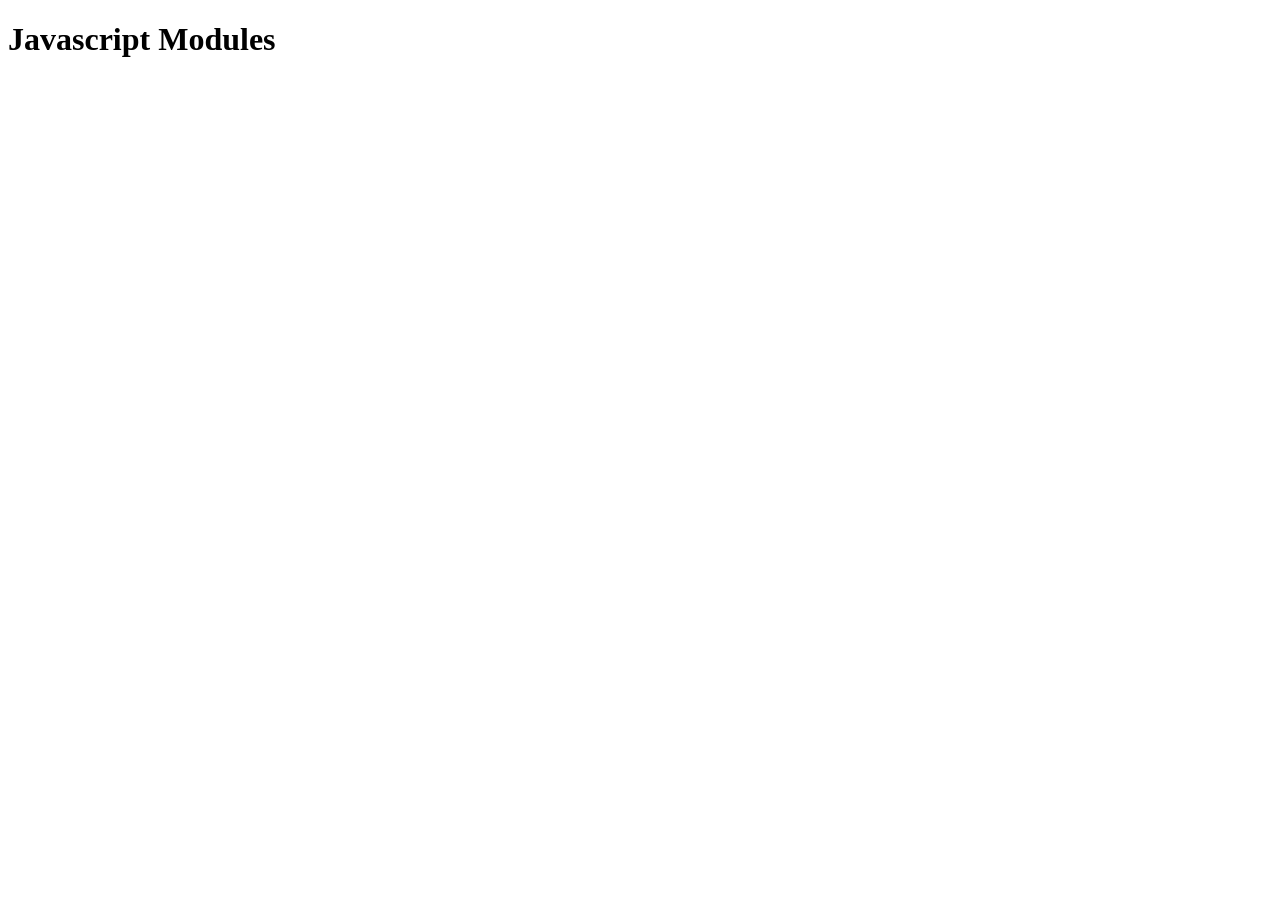
<file: 12) Javascript modules/index.html>
<!DOCTYPE html>
<html lang="en">
<head>
    <meta charset="UTF-8">
    <meta name="viewport" content="width=device-width, initial-scale=1.0">
    <script src="app.js" type="module"></script>             <!-- You have to set the type to module here, to work with modules and you dont have to write defer if you set the type to module because it does defer work automatically -->
    <title>Document</title>
</head>
<body>
    <h1>Javascript Modules</h1>
</body>
</html>
</file>
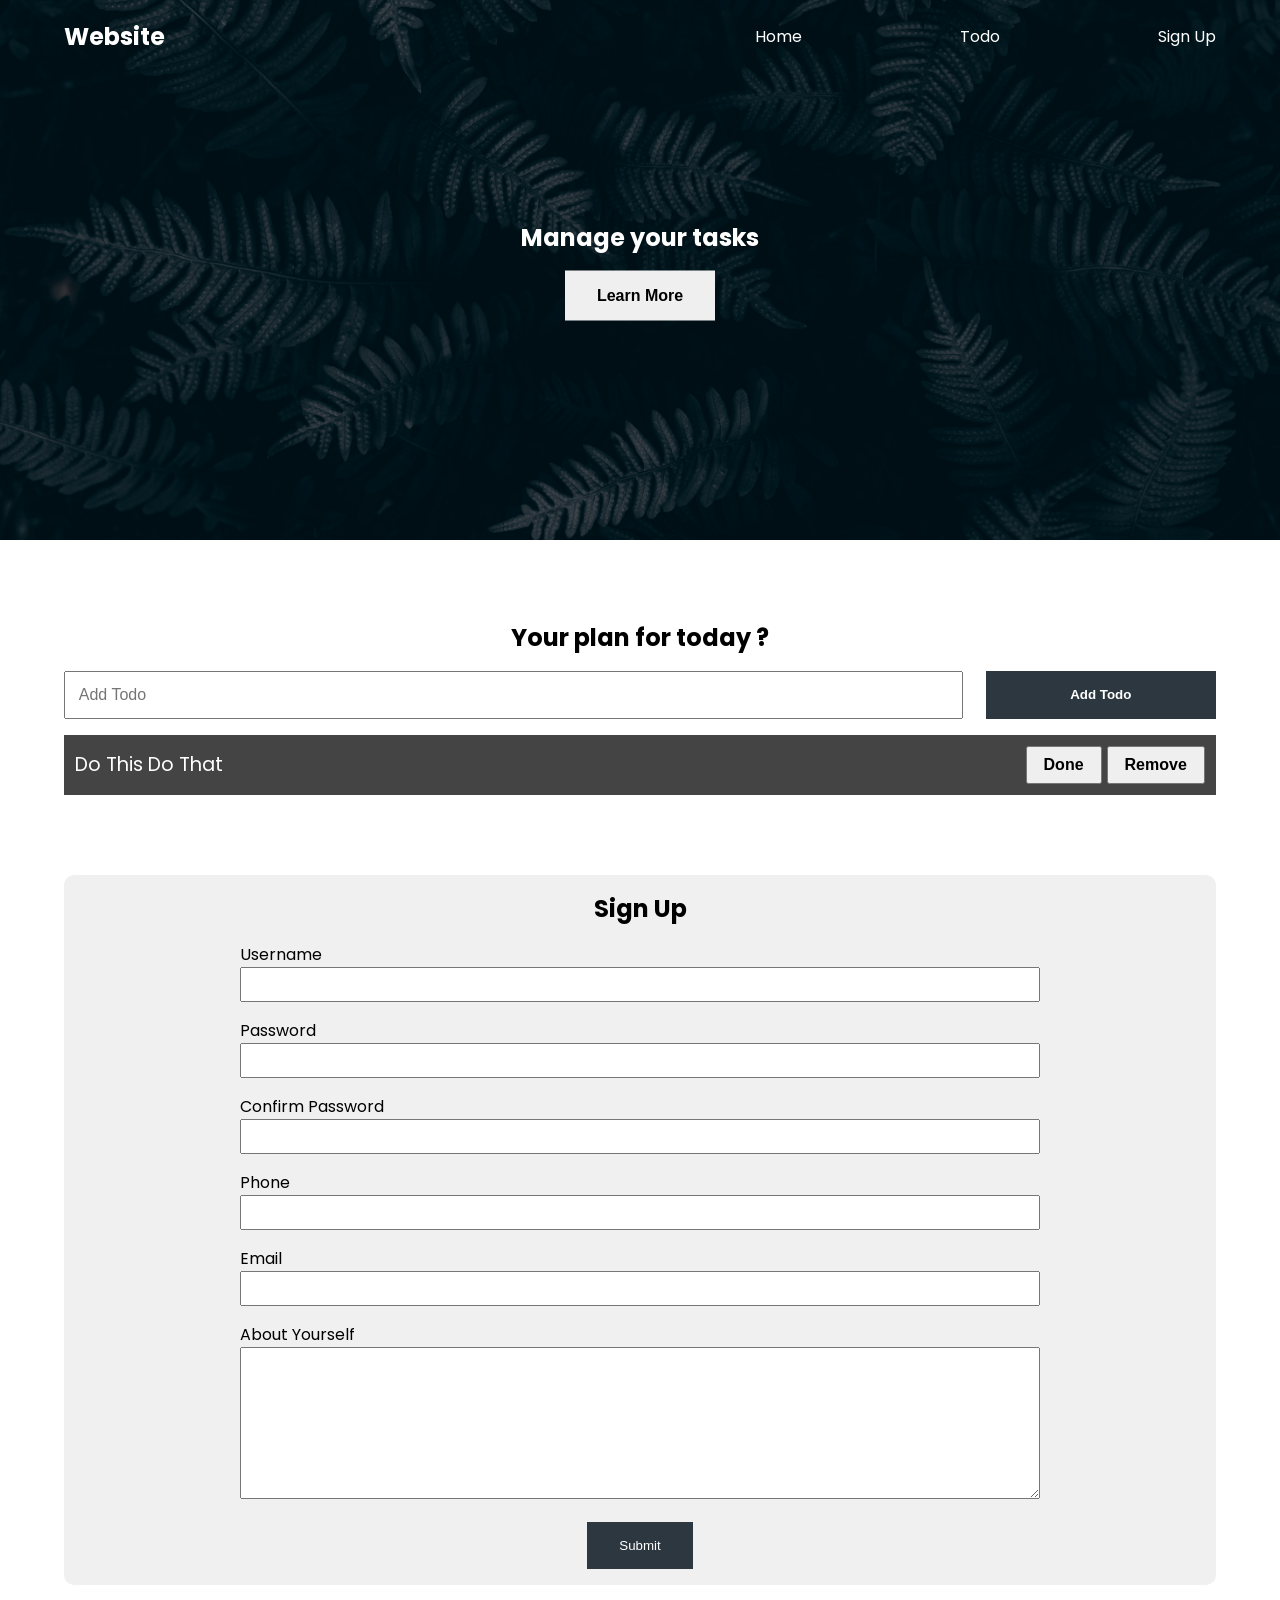
<file: 8) DOM/index.html>
<!DOCTYPE html>
<html lang="en">
  <head>
    <meta charset="UTF-8" />
    <meta http-equiv="X-UA-Compatible" content="IE=edge" />
    <meta name="viewport" content="width=device-width, initial-scale=1.0" />
    <link rel="stylesheet" href="./style.css" />
    <!--<script src="01.js"></script> --> <!--Not a proper way to link javascript file to html-->
    <!--<script src="01.js" async></script> --> <!--Not a proper way to link javascript file to html-->
    <!-- <script src="DOM.js" defer></script> --> <!-- Best way to link javascript file to the html file because parsing and loading will be done togrther in this method -->
    <!-- <script src="01.js" defer></script> -->
    <!-- <script src="02.js" defer></script> -->
    <!-- <script src="03.js" defer></script> -->
    <!-- <script src="04.js" defer></script> -->
    <!-- <script src="05.js" defer></script> -->
    <!-- <script src="06.js" defer></script> -->
    <!-- <script src="07.js" defer></script> -->
    <!-- <script src="08.js" defer></script> -->
    <!-- <script src="09.js" defer></script> -->
    <!-- <script src="12.js" defer></script> -->
    <!-- <script src="13.js" defer></script> -->
    <!-- <script src="14.js" defer></script> -->
    <!-- <script src="15.js" defer></script> -->
    <!-- <script src="16.js" defer></script> -->
    <!-- <script src="17.js" defer></script> -->
    <script src="18.js" defer></script>
    <title>My Website</title>
  </head>
  <body>
    <header class="header">
      <nav class="nav container">
        <h1 class="logo">Website</h1>
        <ul class="nav-items">
          <li class="nav-item"><a href="#home">Home</a></li>
          <li class="nav-item"><a href="">Todo</a></li>
          <li class="nav-item"><a href="">Sign Up</a></li>
        </ul>
      </nav>
      <div class="headline">
        <h2 id="main-heading">
          Manage your tasks <span style="display: none">Hello</span>
        </h2>
        <button class="btn btn-headline">Learn More</button>
      </div>
    </header>

    <section class="section-todo container">
      <h2>Your plan for today ?</h2>
      <!-- todo form  -->
      <form class="form-todo">
        <input type="text" name="" id="" placeholder="Add Todo" />
        <input type="submit" value="Add Todo" class="btn" />
      </form>

      <ul class="todo-list">
        <li>
          <span class="text">Do this do that</span>
          <div class="todo-buttons">
            <button class="todo-btn done">Done</button>
            <button class="todo-btn remove">Remove</button>
          </div>
        </li>
      </ul>
    </section>

    <section class="section-signup container">
      <h2>Sign Up</h2>
      <form class="signup-form">
        <div class="form-group">
          <label for="username">Username</label>
          <input type="text" name="username" id="username" />
        </div>
        <div class="form-group">
          <label for="password">Password</label>
          <input type="password" name="password" id="password" />
        </div>
        <div class="form-group">
          <label for="confirmPassword">Confirm Password</label>
          <input type="password" name="confirmPassword" id="confirmPassword" />
        </div>
        <div class="form-group">
          <label for="phone">Phone</label>
          <input type="text" name="phone" id="phone" />
        </div>
        <div class="form-group">
          <label for="email">Email</label>
          <input type="email" name="email" id="email" />
        </div>
        <div class="form-group">
          <label for="about">About Yourself</label>
          <textarea name="about" id="about" cols="30" rows="10"></textarea>
        </div>
        <button type="submit" class="btn signup-btn">Submit</button>
      </form>
    </section>
    <!--<script src="01.js"></script> -->  <!-- Not a best way to do too -->
  </body>
</html>
</file>
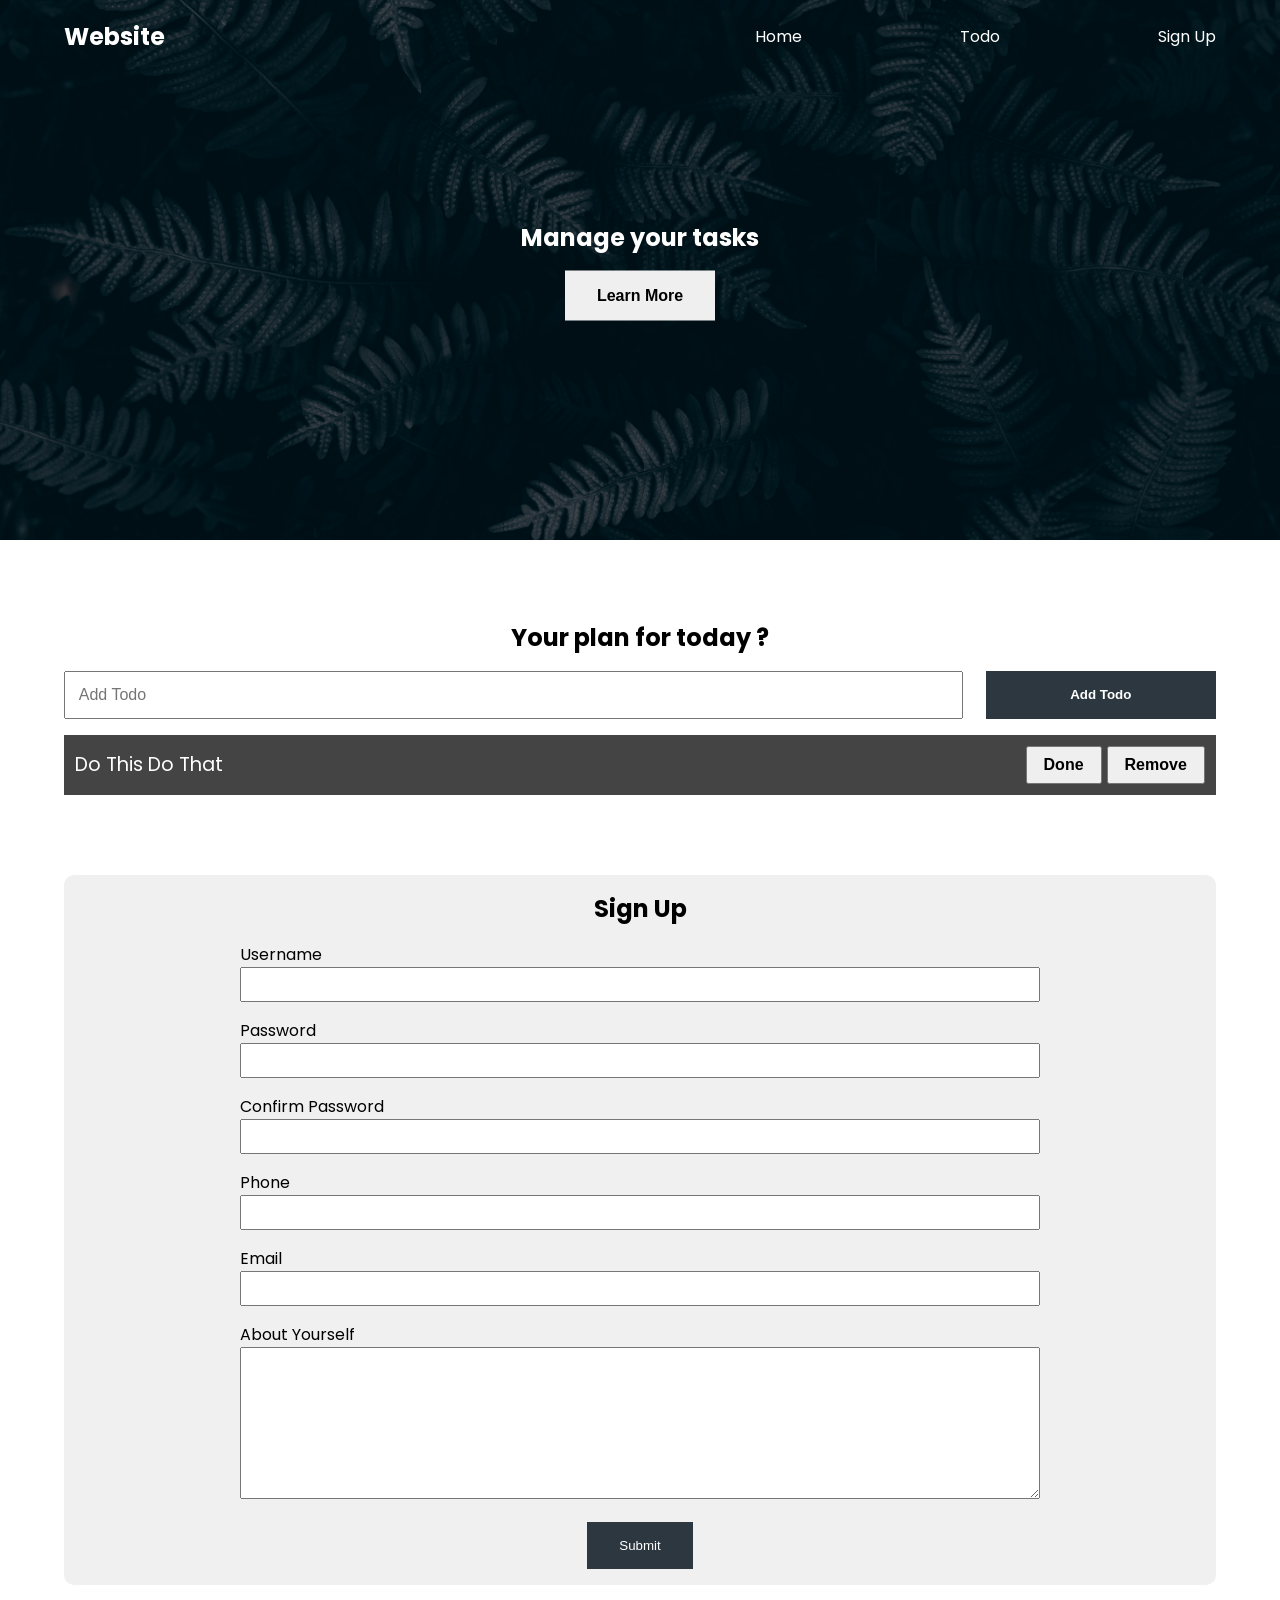
<file: 9) DOM Events/index.html>
<!DOCTYPE html>
<html lang="en">
  <head>
    <meta charset="UTF-8" />
    <meta http-equiv="X-UA-Compatible" content="IE=edge" />
    <meta name="viewport" content="width=device-width, initial-scale=1.0" />
    <link rel="stylesheet" href="./style.css" />
    <!-- <script src="01.js" defer></script> -->
    <!-- <script src="02.js" defer></script> -->
    <script src="10.js" defer></script>
    <title>My Website</title>
  </head>
  <body>
    <header class="header">
      <nav class="nav container">
        <h1 class="logo">Website</h1>
        <ul class="nav-items">
          <li class="nav-item"><a href="#home">Home</a></li>
          <li class="nav-item"><a href="">Todo</a></li>
          <li class="nav-item"><a href="">Sign Up</a></li>
        </ul>
      </nav>
      <div class="headline">
        <h2 id="main-heading">
          Manage your tasks <span style="display: none">Hello</span>
        </h2>
        <button class="btn btn-headline" >Learn More</button>
      </div>
    </header>

    <section class="section-todo container">
      <h2>Your plan for today ?</h2>
      <!-- todo form  -->
      <form class="form-todo">
        <input type="text" name="" id="" placeholder="Add Todo" />
        <input type="submit" value="Add Todo" class="btn" />
      </form>

      <ul class="todo-list">
        <li>
          <span class="text">Do this do that</span>
          <div class="todo-buttons">
            <button class="todo-btn done">Done</button>
            <button class="todo-btn remove">Remove</button>
          </div>
        </li>
      </ul>
    </section>

    <section class="section-signup container">
      <h2>Sign Up</h2>
      <form class="signup-form">
        <div class="form-group">
          <label for="username">Username</label>
          <input type="text" name="username" id="username" />
        </div>
        <div class="form-group">
          <label for="password">Password</label>
          <input type="password" name="password" id="password" />
        </div>
        <div class="form-group">
          <label for="confirmPassword">Confirm Password</label>
          <input type="password" name="confirmPassword" id="confirmPassword" />
        </div>
        <div class="form-group">
          <label for="phone">Phone</label>
          <input type="text" name="phone" id="phone" />
        </div>
        <div class="form-group">
          <label for="email">Email</label>
          <input type="email" name="email" id="email" />
        </div>
        <div class="form-group">
          <label for="about">About Yourself</label>
          <textarea name="about" id="about" cols="30" rows="10"></textarea>
        </div>
        <button type="submit" class="btn signup-btn">Submit</button>
      </form>
    </section>
    <!--<script src="01.js"></script> -->  <!-- Not a best way to do too -->
  </body>
</html>
</file>
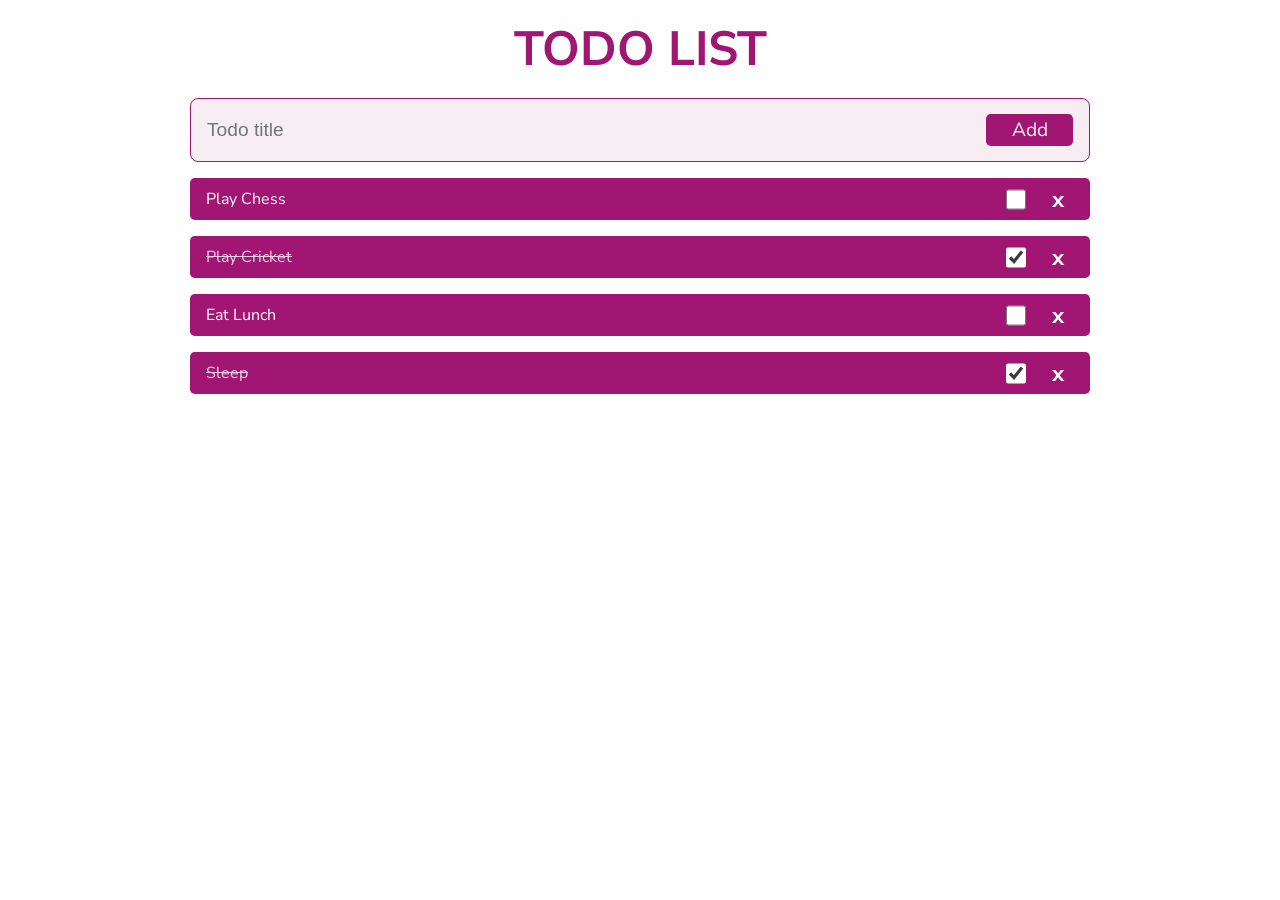
<file: PROJECT/index.html>
<!DOCTYPE html>
<html lang="en">
<head>
    <meta charset="UTF-8" />
    <meta name="viewport" content="width=device-width, initial-scale=1.0" />
    <title>Todo List App</title>
    <link rel="stylesheet" href="./style.css" />
    <script src="./app.js" defer type="module"></script>
</head>

<body>
    <h1 class="heading">Todo List</h1>
    <form id="form" class="form container">
    <input
        type="text"
        id="todo-title-input"
        class="todo-title-input"
        placeholder="Todo title"
    />
    <button type="submit" class="todo-form-button">Add</button>
    </form>
    <ul class="todos container"></ul>
</body>
</html>
</file>
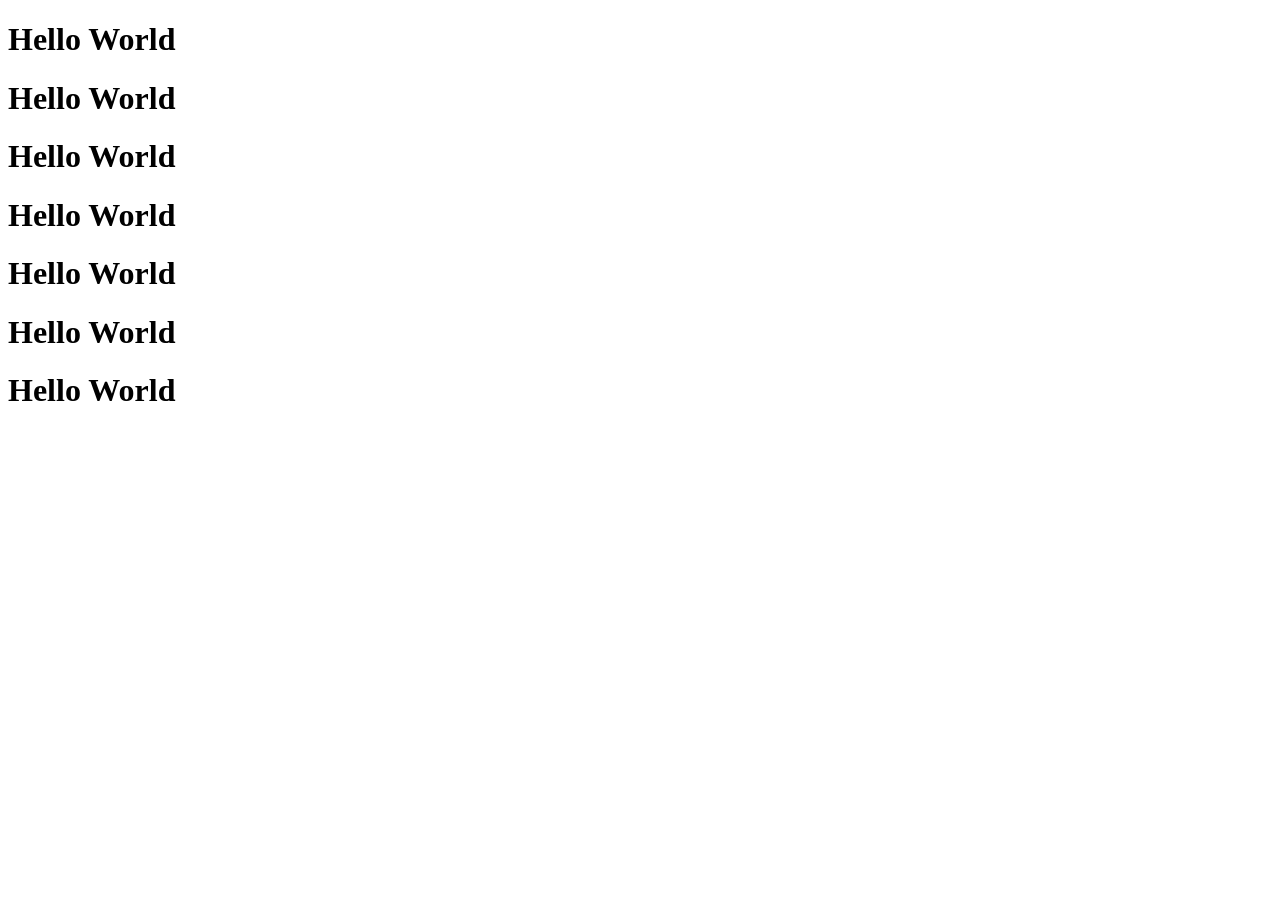
<file: 10) Asynchronus JS and callbacks/callbackdemo.html>
<!DOCTYPE html>
<html lang="en">
<head>
    <meta charset="UTF-8">
    <meta name="viewport" content="width=device-width, initial-scale=1.0">
    <script src="04.js" defer></script>
    <title>Callback-demo</title>
</head>
<body>
    <h1 class="heading1">Hello World</h1>
    <h1 class="heading2">Hello World</h1>
    <h1 class="heading3">Hello World</h1>
    <h1 class="heading4">Hello World</h1>
    <h1 class="heading5">Hello World</h1>
    <h1 class="heading6">Hello World</h1>
    <h1 class="heading7">Hello World</h1>
</body>
</html>
</file>
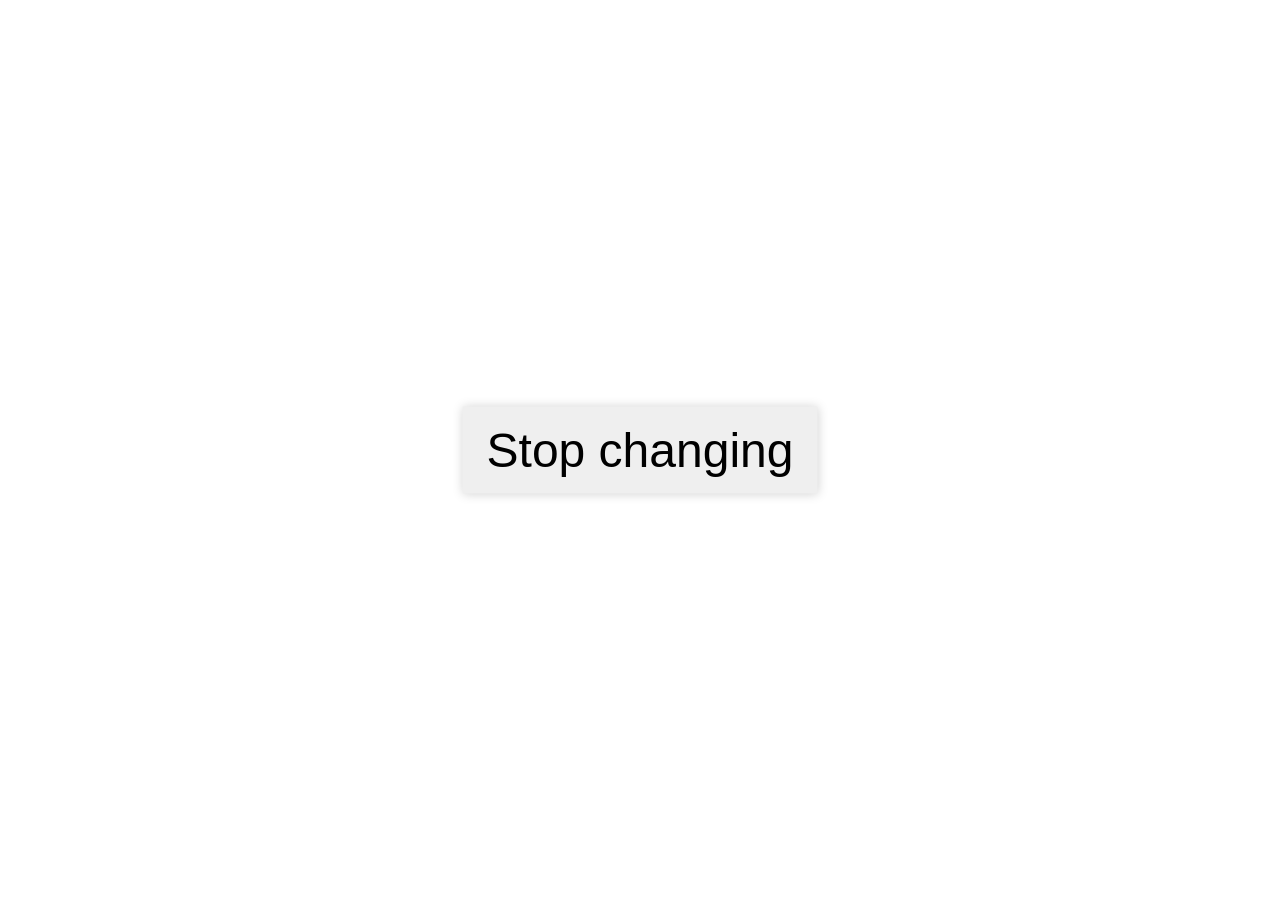
<file: 10) Asynchronus JS and callbacks/setInterval.html>
<!DOCTYPE html>
<html lang="en">
<head>
    <meta charset="UTF-8">
    <meta name="viewport" content="width=device-width, initial-scale=1.0">
    <link rel="stylesheet" href="setInterval.css">
    <script src="02.js" defer></script>
    <title>setInterval Example</title>
</head>
<body>
    <button>Stop changing</button>
</body>
</html>
</file>
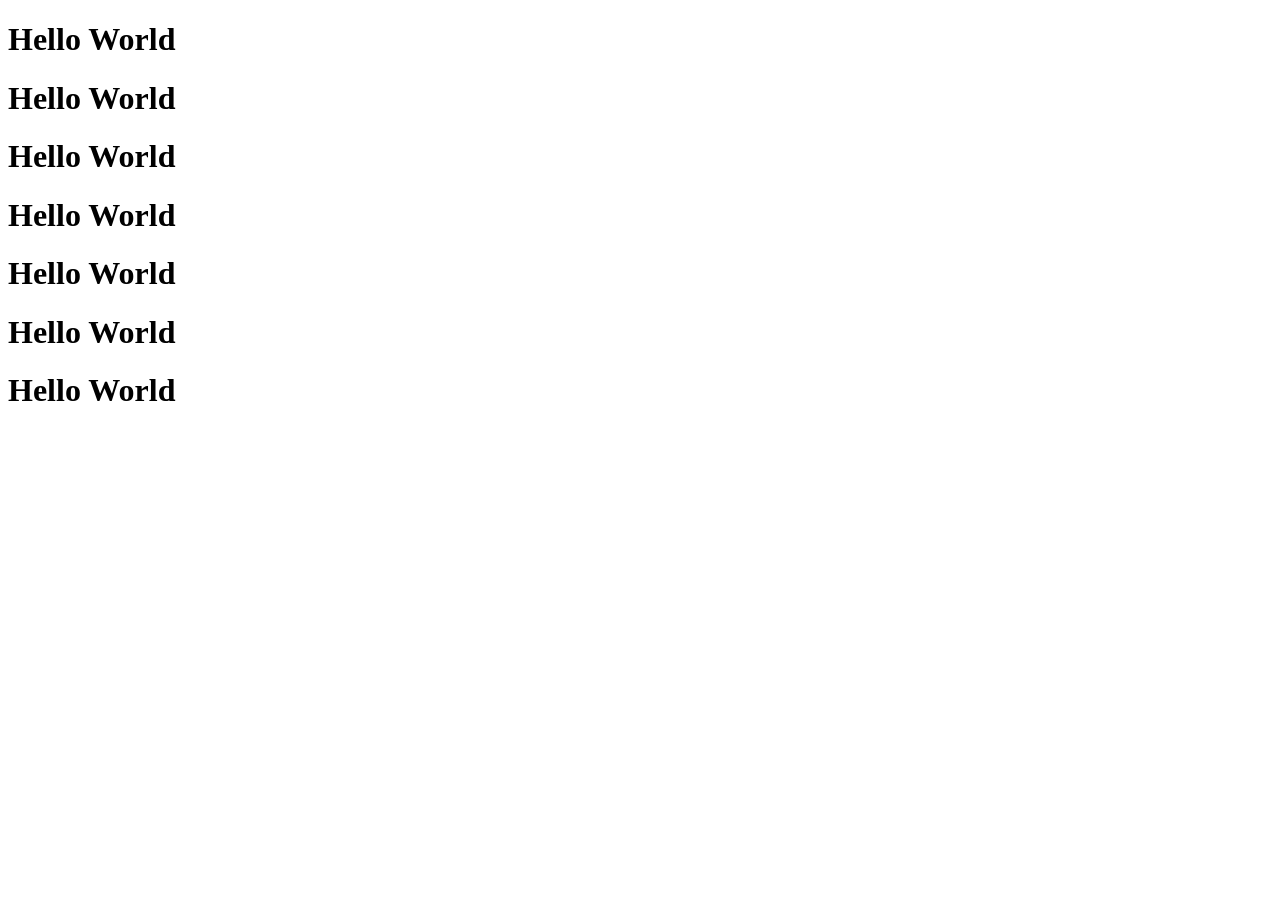
<file: 11) Promises ,Async ,XHR , fetch API/promiseDemo.html>
<!DOCTYPE html>
<html lang="en">
<head>
    <meta charset="UTF-8">
    <meta name="viewport" content="width=device-width, initial-scale=1.0">
    <script src="05.js" defer></script>
    <title>Promise Demo</title>
</head>
<body>
    <h1 class="heading1">Hello World</h1>
    <h1 class="heading2">Hello World</h1>
    <h1 class="heading3">Hello World</h1>
    <h1 class="heading4">Hello World</h1>
    <h1 class="heading5">Hello World</h1>
    <h1 class="heading6">Hello World</h1>
    <h1 class="heading7">Hello World</h1>
</body>
</html>
</file>
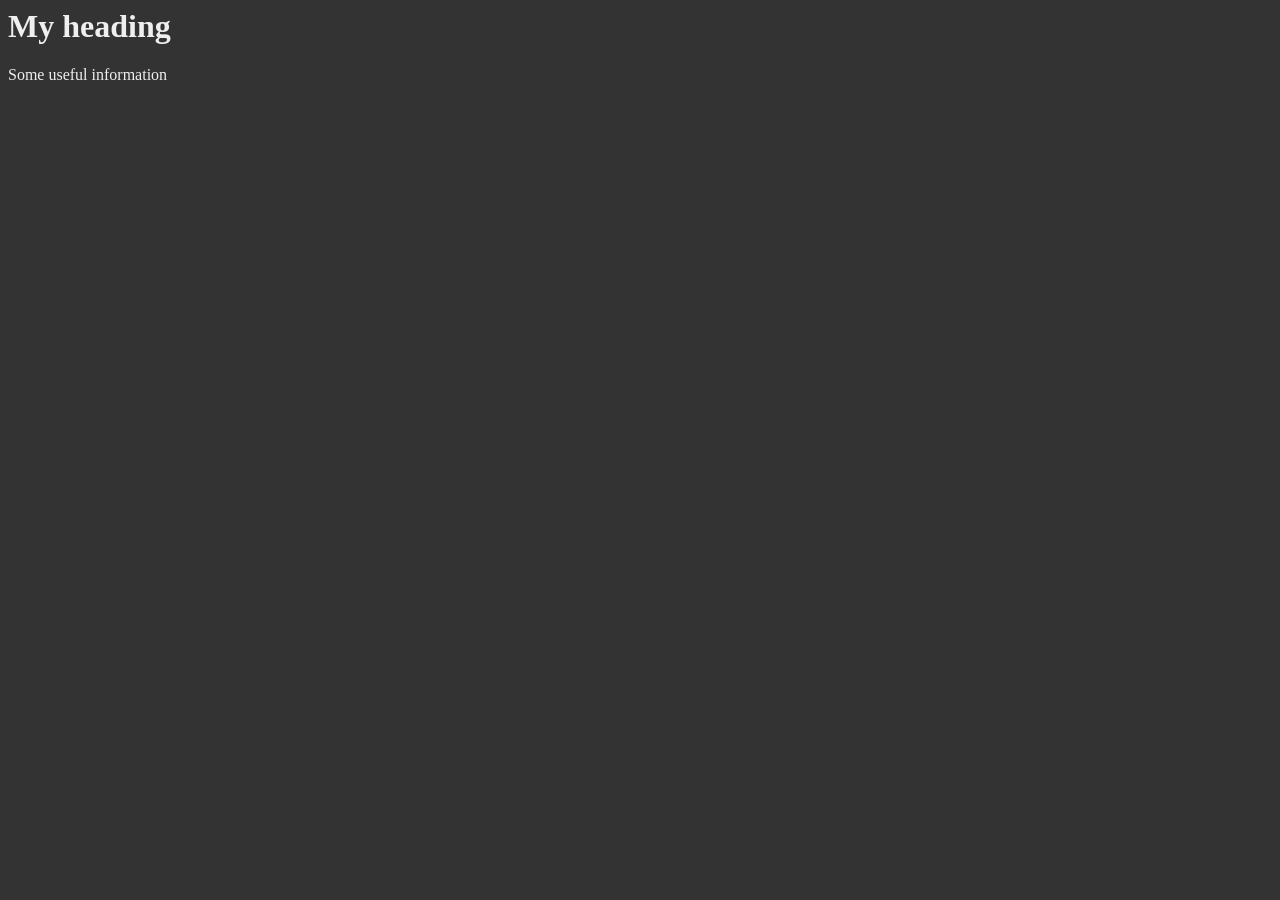
<file: 8) DOM/index2.html>
<html>
    <head>
        <title>Dom traversing</title>
        <!-- <script src="10.js" defer></script> -->
        <script src="11.js" defer></script>
    </head>
    <body>
        <div class="container">
            <h1>My heading</h1>
            <p>Some useful information</p>
        </div>
    </body>
</html>
</file>
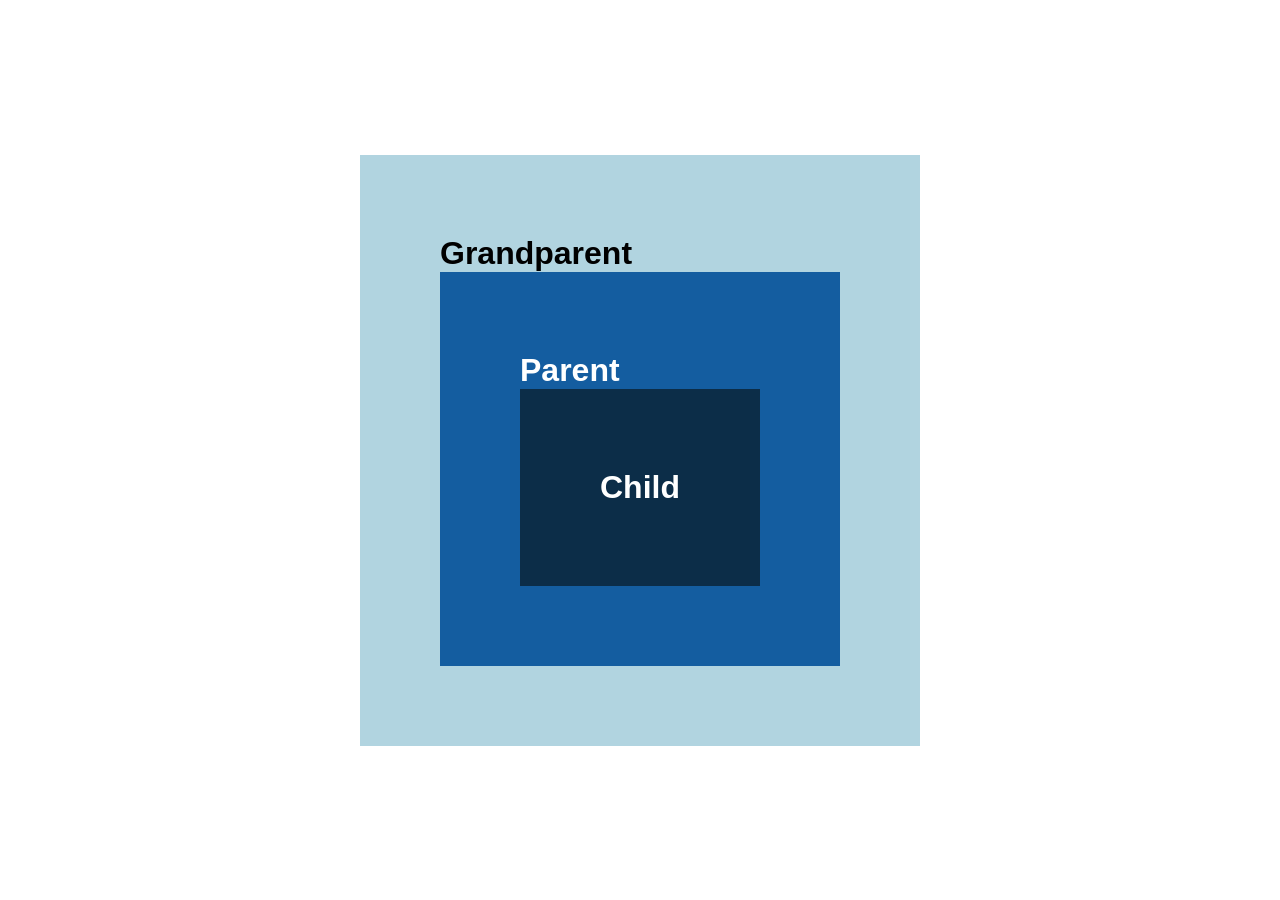
<file: 9) DOM Events/event-bubbling-capturing.html>
<!DOCTYPE html>
<html lang="en">
<head>
    <meta charset="UTF-8">
    <meta name="viewport" content="width=device-width, initial-scale=1.0">
    <link rel="stylesheet" href="event-bcd.css">
    <title>Event bubbling and Event capturing and Event deligation</title>
    <script src="09.js" defer></script>
</head>
<body>
    <main>
        <div class="grandparent box">
            Grandparent
            <div class="parent box">
                Parent
                <div class="child box">
                    Child
                </div>
            </div>
        </div>
    </main>
</body>
</html>
</file>
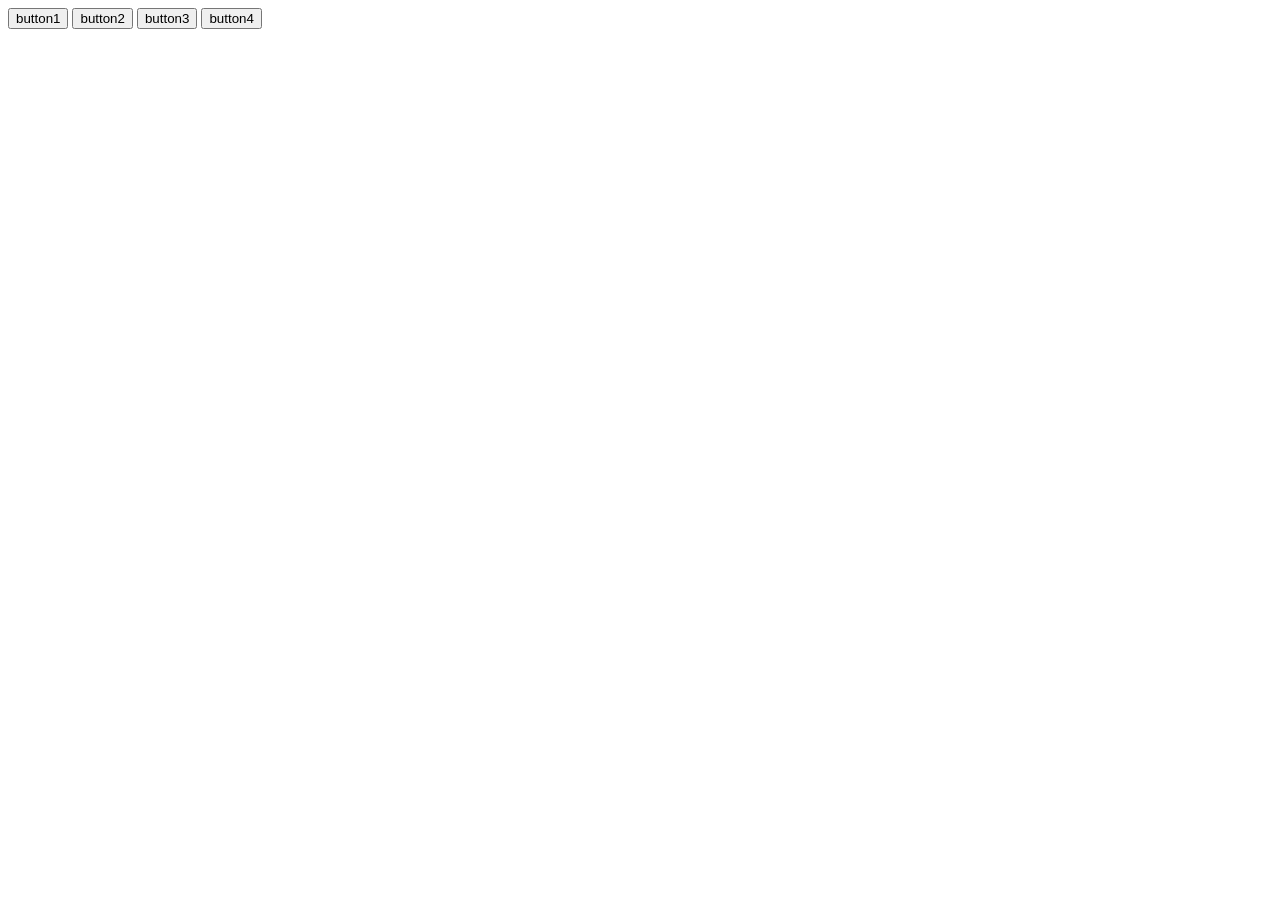
<file: 9) DOM Events/event.html>
<!DOCTYPE html>
<html lang="en">
<head>
    <meta charset="UTF-8">
    <meta name="viewport" content="width=device-width, initial-scale=1.0">
    <script src="06.js" defer></script>
    <title>CLICK EVENT</title>
</head>
<body>
    <div class="my-buttons">
        <button id="one">button1</button>
        <button id="two">button2</button>
        <button id="three">button3</button>
        <button id="four">button4</button>
    </div>
</body>
</html>
</file>
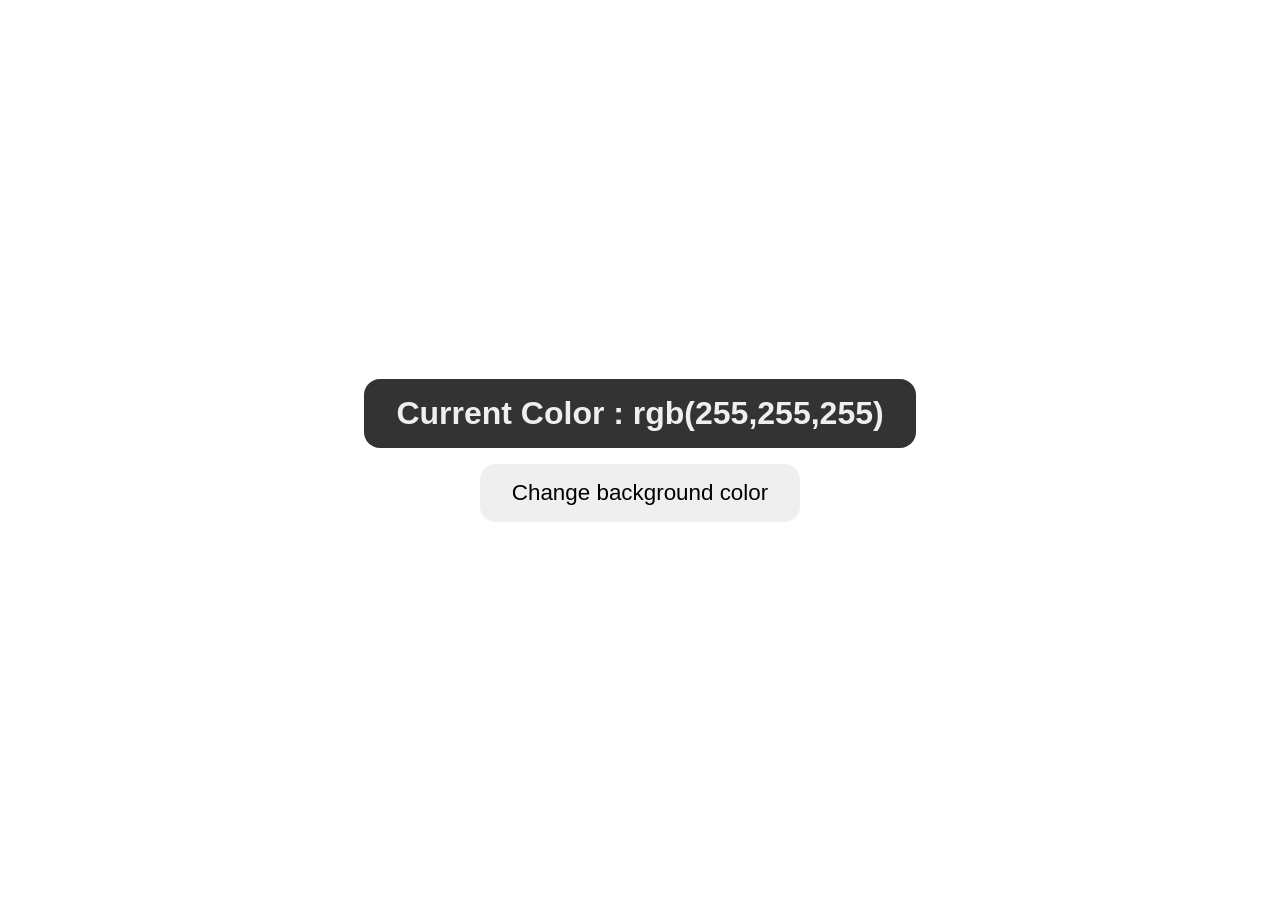
<file: 9) DOM Events/littleDemo.html>
<!DOCTYPE html>
<html lang="en">
<head>
    <meta charset="UTF-8">
    <meta name="viewport" content="width=device-width, initial-scale=1.0">
    <link rel="stylesheet" href="littleDemo.css">
    <script src="07.js" defer></script>
    <title>Little Demo Random Colors</title>
</head>
<body>
    <main>
        <div class="container">
            <h1><span class="current-color">Current Color : rgb(255,255,255)</span></h1>
            <button>Change background color</button>
        </div>
    </main>
</body>
</html>
</file>
<file: 8) DOM/style.css>
@import url("https://fonts.googleapis.com/css2?family=Poppins:wght@200;300;400;500;600;700&display=swap");

* {
  box-sizing: border-box;
  padding: 0;
  margin: 0;
}

body {
  font-family: "Poppins", sans-serif;
}

a {
  text-decoration: none;
  color: white;
}

.header {
  position: relative;
  min-height: 60vh;
  background: url("./bg-image.jpg");
  background-position: center;
  background-repeat: no-repeat;
  background-size: cover;
  color: white;
}
.bg-dark {
  background: #000;
  color: #eee;
}

.container {
  max-width: 1200px;
  margin: auto;
  width: 90%;
}
.nav {
  min-height: 8vh;
  display: flex;
  justify-content: space-between;
  align-items: center;
}

.nav-items {
  width: 40%;
  display: flex;
  list-style-type: none;
  justify-content: space-between;
}
.headline {
  text-align: center;
  position: absolute;
  top: 50%;
  left: 50%;
  transform: translate(-50%, -50%);
}

.btn {
  display: inline-block;
  outline: none;
  border: none;
  cursor: pointer;
}

.btn-headline {
  padding: 1rem 2rem;
  font-size: 1rem;
  margin-top: 1rem;
  font-weight: 600;
}

.section-todo {
  margin-top: 5rem;
  text-align: center;
}

.form-todo {
  min-height: 5vh;
  display: flex;
  justify-content: space-between;
  margin-top: 1rem;
}

.form-todo input {
  min-height: 100%;
}
.form-todo input[type="text"] {
  width: 78%;
  padding: 0.8rem;
  font-size: 1rem;
  font-weight: 400;
}
.form-todo input[type="submit"] {
  width: 20%;
  background: rgb(44, 55, 63);
  color: white;
  font-weight: bold;
}
.todo-list {
  text-align: left;
  font-size: 1.2rem;
  list-style-type: none;
}
.todo-list li {
  padding: 0.7rem;
  background: #444;
  color: white;
  margin-top: 1rem;
  text-transform: capitalize;
  display: flex;
  justify-content: space-between;
  align-items: center;
}
.todo-btn {
  /* min-height: 100%; */
  padding: 0.5rem 1rem;
  font-size: 1rem;
  font-weight: bold;
  cursor: pointer;
}
.section-signup {
  margin: 5rem auto;
  text-align: center;
  background: rgb(240, 240, 240);
  border-radius: 10px;
  padding: 1rem;
}

.signup-form {
  max-width: 800px;
  width: 95%;
  text-align: left;
  margin: auto;
}
.signup-form label {
  display: block;
}

.signup-form input {
  display: block;
  width: 100%;
  padding: 0.5rem;
}
.form-group {
  margin-top: 1rem;
}
.signup-form textarea {
  width: 100%;
}
.signup-btn {
  background: rgb(44, 55, 63);
  color: white;
  padding: 1rem 2rem;
  display: block;
  margin: auto;
  margin-top: 1rem;
}
</file>
<file: 9) DOM Events/style.css>
@import url("https://fonts.googleapis.com/css2?family=Poppins:wght@200;300;400;500;600;700&display=swap");

* {
  box-sizing: border-box;
  padding: 0;
  margin: 0;
}

body {
  font-family: "Poppins", sans-serif;
}

a {
  text-decoration: none;
  color: white;
}

.header {
  position: relative;
  min-height: 60vh;
  background: url("./bg-image.jpg");
  background-position: center;
  background-repeat: no-repeat;
  background-size: cover;
  color: white;
}
.bg-dark {
  background: #000;
  color: #eee;
}

.container {
  max-width: 1200px;
  margin: auto;
  width: 90%;
}
.nav {
  min-height: 8vh;
  display: flex;
  justify-content: space-between;
  align-items: center;
}

.nav-items {
  width: 40%;
  display: flex;
  list-style-type: none;
  justify-content: space-between;
}
.headline {
  text-align: center;
  position: absolute;
  top: 50%;
  left: 50%;
  transform: translate(-50%, -50%);
}

.btn {
  display: inline-block;
  outline: none;
  border: none;
  cursor: pointer;
}

.btn-headline {
  padding: 1rem 2rem;
  font-size: 1rem;
  margin-top: 1rem;
  font-weight: 600;
}

.section-todo {
  margin-top: 5rem;
  text-align: center;
}

.form-todo {
  min-height: 5vh;
  display: flex;
  justify-content: space-between;
  margin-top: 1rem;
}

.form-todo input {
  min-height: 100%;
}
.form-todo input[type="text"] {
  width: 78%;
  padding: 0.8rem;
  font-size: 1rem;
  font-weight: 400;
}
.form-todo input[type="submit"] {
  width: 20%;
  background: rgb(44, 55, 63);
  color: white;
  font-weight: bold;
}
.todo-list {
  text-align: left;
  font-size: 1.2rem;
  list-style-type: none;
}
.todo-list li {
  padding: 0.7rem;
  background: #444;
  color: white;
  margin-top: 1rem;
  text-transform: capitalize;
  display: flex;
  justify-content: space-between;
  align-items: center;
}
.todo-btn {
  /* min-height: 100%; */
  padding: 0.5rem 1rem;
  font-size: 1rem;
  font-weight: bold;
  cursor: pointer;
}
.section-signup {
  margin: 5rem auto;
  text-align: center;
  background: rgb(240, 240, 240);
  border-radius: 10px;
  padding: 1rem;
}

.signup-form {
  max-width: 800px;
  width: 95%;
  text-align: left;
  margin: auto;
}
.signup-form label {
  display: block;
}

.signup-form input {
  display: block;
  width: 100%;
  padding: 0.5rem;
}
.form-group {
  margin-top: 1rem;
}
.signup-form textarea {
  width: 100%;
}
.signup-btn {
  background: rgb(44, 55, 63);
  color: white;
  padding: 1rem 2rem;
  display: block;
  margin: auto;
  margin-top: 1rem;
}
</file>
<file: PROJECT/style.css>
@import url("https://fonts.googleapis.com/css2?family=Nunito+Sans:opsz,wght@6..12,300;6..12,400;6..12,500;6..12,700&display=swap");
* {
padding: 0;
margin: 0;
box-sizing: border-box;
}
:root {
  /* 168  */
--hue: 320;
--primary: hsl(var(--hue), 76%, 36%);
--primary-light: hsl(var(--hue), 76%, 56%);
--primary-super-light: hsl(var(--hue), 36%, 95%);
}

body {
font-family: "Nunito Sans", sans-serif;
padding-top: 1rem;
}
.container {
max-width: 900px;
width: 90%;
margin: auto;
}
.heading {
text-align: center;
margin-bottom: 1rem;
font-size: 3rem;
color: var(--primary);
text-transform: uppercase;
}
.form {
border: 0.5px solid var(--primary);
display: flex;
padding: 0.5rem 1rem;
background-color: var(--primary-super-light);
height: 64px;
align-items: center;
border-radius: 0.5rem;

  /* gap: 1rem; */
}
.todo-title-input {
width: 90%;
height: 70%;
border: none;
background-color: transparent;
font-size: 1.2rem;
outline: none;
}
.todo-form-button {
width: 10%;
height: 70%;
background-color: var(--primary);
color: var(--primary-super-light);
border: none;
font-size: 1.2rem;
font-family: inherit;
border-radius: 0.3rem;
}
.todos {
margin-top: 1rem;
}
.todo {
background-color: var(--primary);
color: white;
display: flex;
justify-content: space-between;
margin-bottom: 1rem;
height: 42px;
align-items: center;
padding: 1rem;
border-radius: 0.3rem;
}
.toggle-delete {
display: flex;
  /* border: 2px solid green; */
gap: 1rem;
}
.delete-todo-button {
font-family: inherit;
font-weight: bold;
width: 20px;
padding: 0 1rem;
font-size: 1.4rem;
text-align: center;
display: flex;
align-items: center;
justify-content: center;
background: transparent;
border: none;
color: white;
cursor: pointer;
}
.todo-checkbox {
  /* height: 60px; */
width: 20px;
outline: none;
border: none;
accent-color: white;
}
.todo-title {
font-size: 1.2rem;
font-weight: bold;
color: var(--primary-super-light);
text-transform: capitalize;
}
.completed {
text-decoration: line-through;
opacity: 0.8;
}
</file>
<file: 10) Asynchronus JS and callbacks/setInterval.css>
button{
    position: absolute;
    top: 50%;
    left: 50%;
    transform: translate(-50%, -50%);
    padding: 1rem 1.5rem;
    border: none;
    outline: none;
    cursor: pointer;
    font-size: 3rem;
    box-shadow: 0px 0px 10px #0000002f;
    transition: all 0.4s;
}

button:hover{
    box-shadow: 0px 0px 20px #00000077;
}
</file>
<file: 9) DOM Events/event-bcd.css>
*{
    padding: 0;
    margin: 0;
    box-sizing: border-box;
}

body{
    font-family: arial, sans-serif;
}

main{
    display: flex;
    justify-content: center;
    align-items: center;
    height: 100vh;
}

.box{
    min-width: 100px;
    min-height: 100px;
    padding: 5rem;
    color: white;
    font-weight: bold;
    font-size: 2rem;
    cursor: pointer;
}

.grandparent{
    background-color: #b1d4e0;
    color: black;
}

.parent{
    background-color: #145da0;
}

.child{
    background-color: #0c2d48;
}
</file>
<file: 9) DOM Events/littleDemo.css>
*{
    box-sizing: border-box;
    padding: 0;
    margin: 0;
}

body{
    font-family: Arial, sans-serif;
}

main{
    min-height: 100vh;
    display: flex;
    justify-content: center;
    align-items: center;
    text-align: center;
}

h1{
    padding: 1rem 2rem;
    background-color: #333;
    color: #efefef;
    border-radius: 1rem;
}

button{
    padding: 1rem 2rem;
    font-size: 1.4rem;
    border-radius: 1rem;
    cursor: pointer;
    margin-top: 1rem;
    border: none;
    outline: none;
    transition: background 0.4s;
}

button:hover{
    background: #fff;
}
</file>
